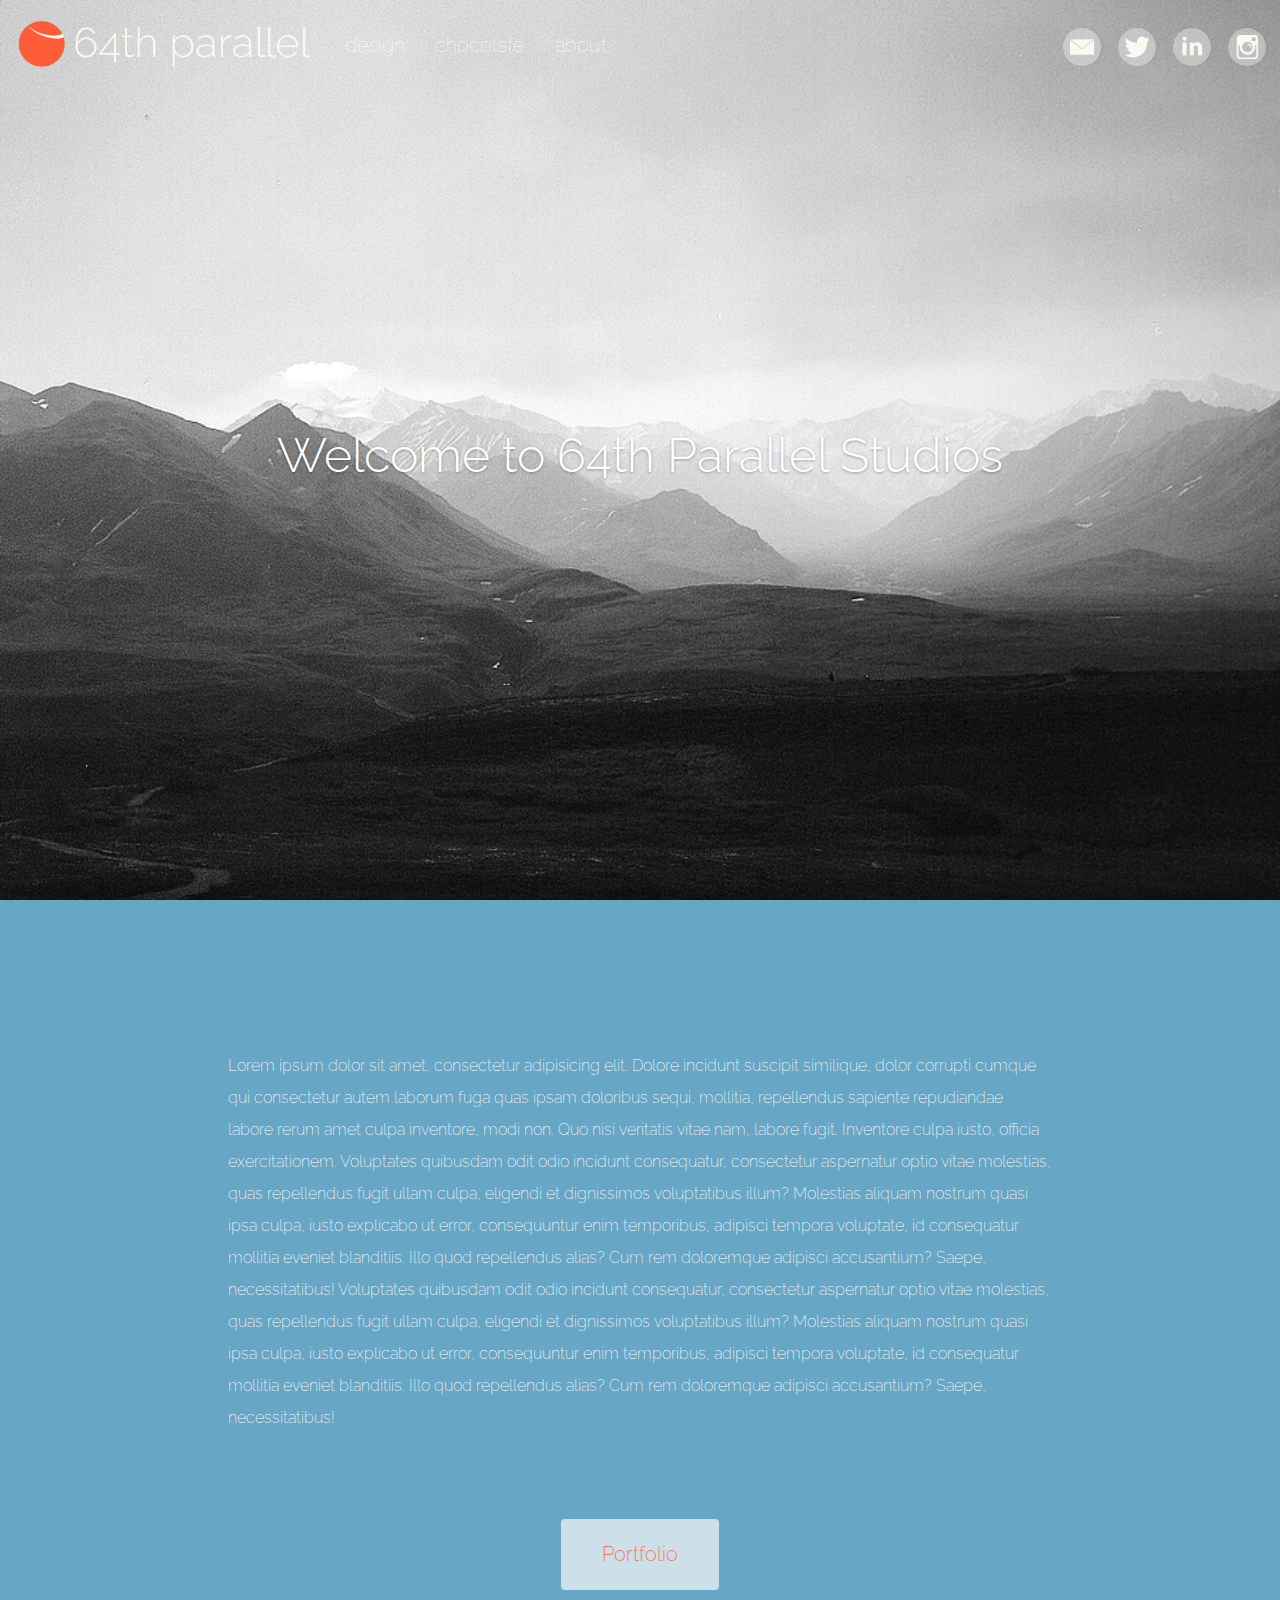
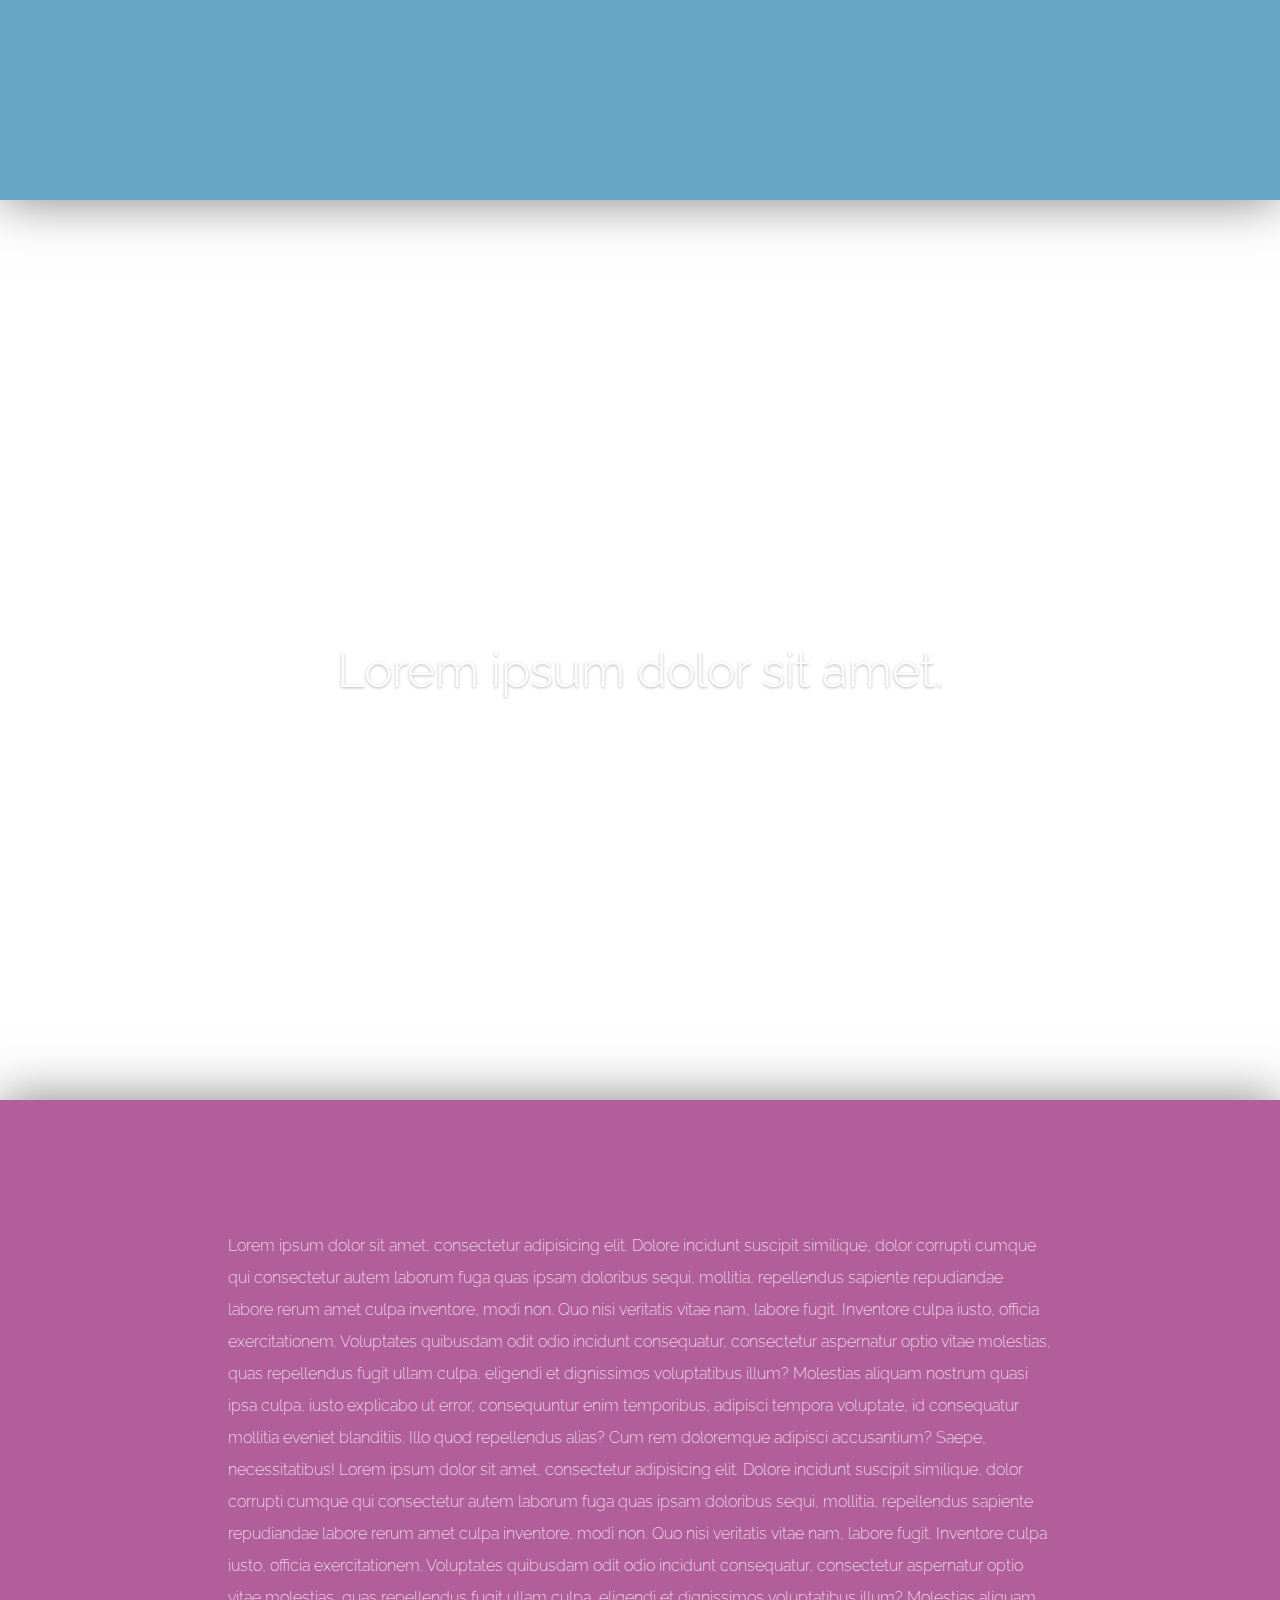
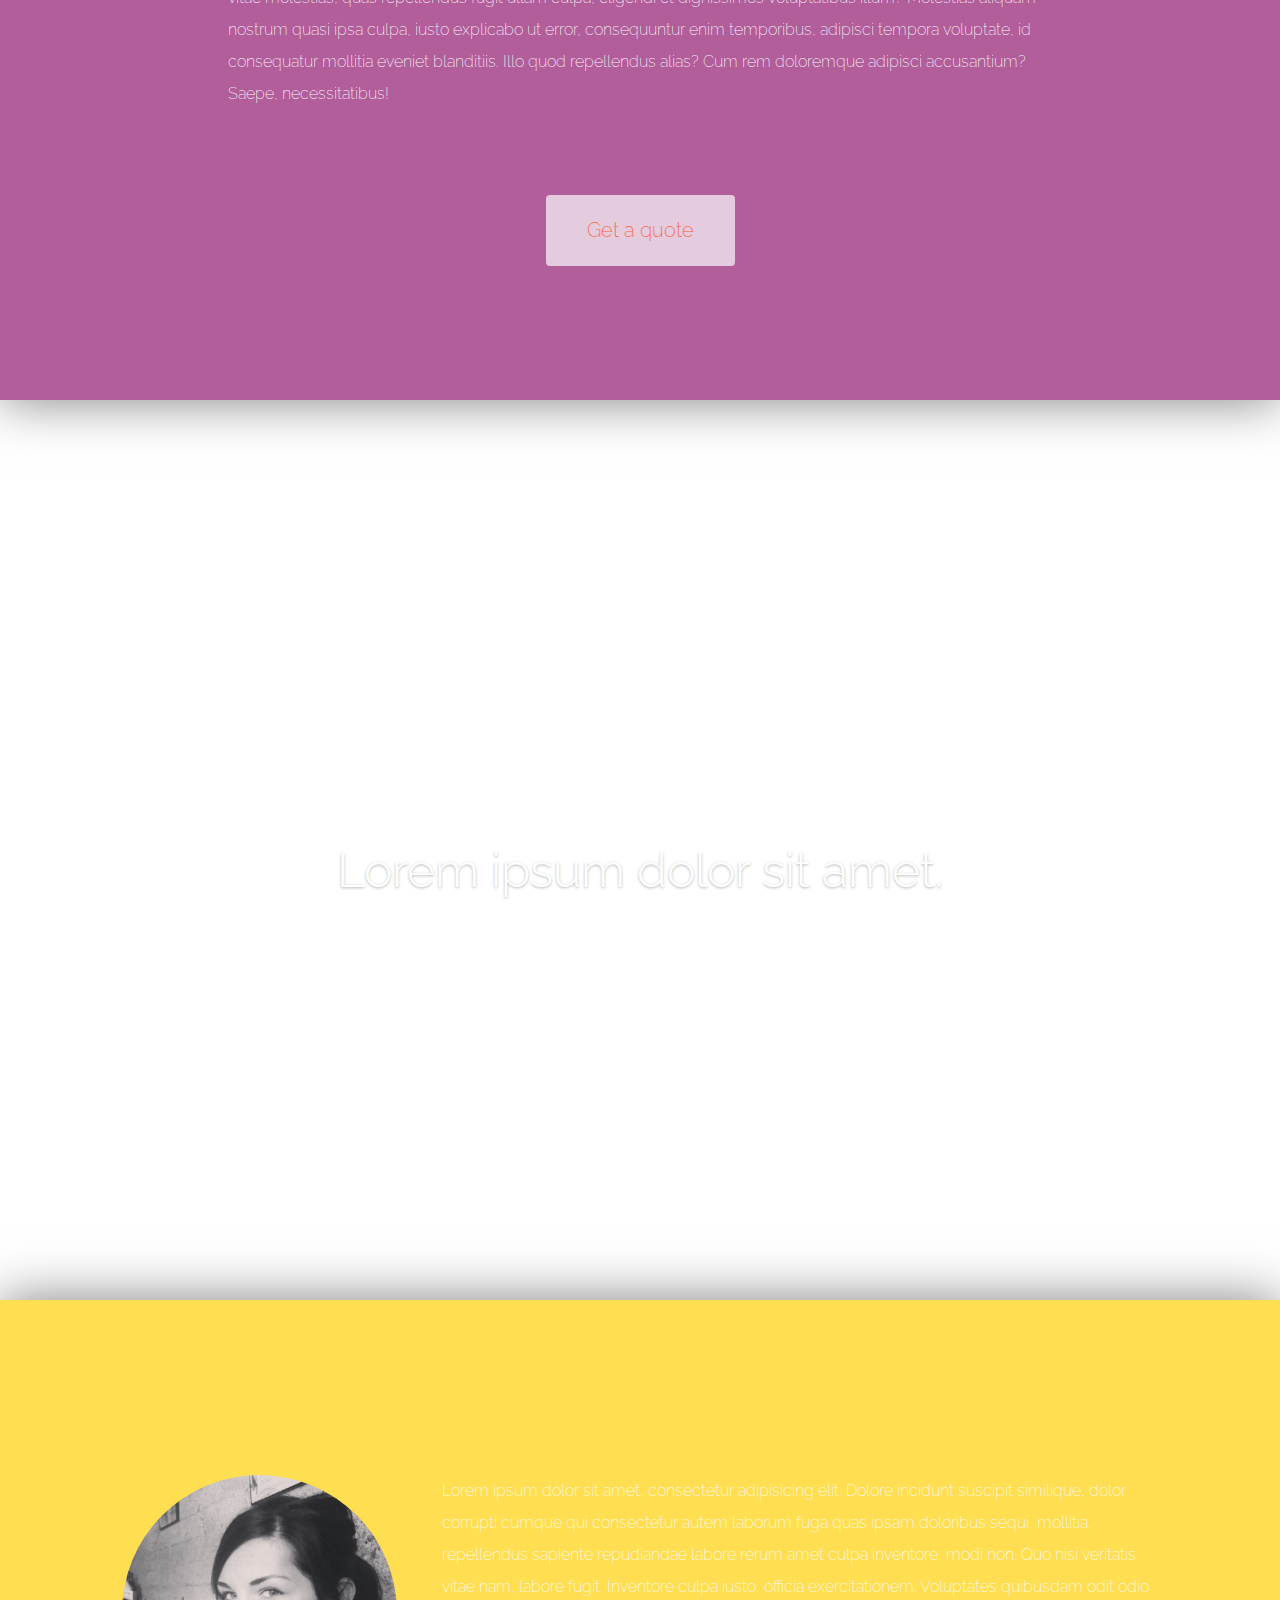
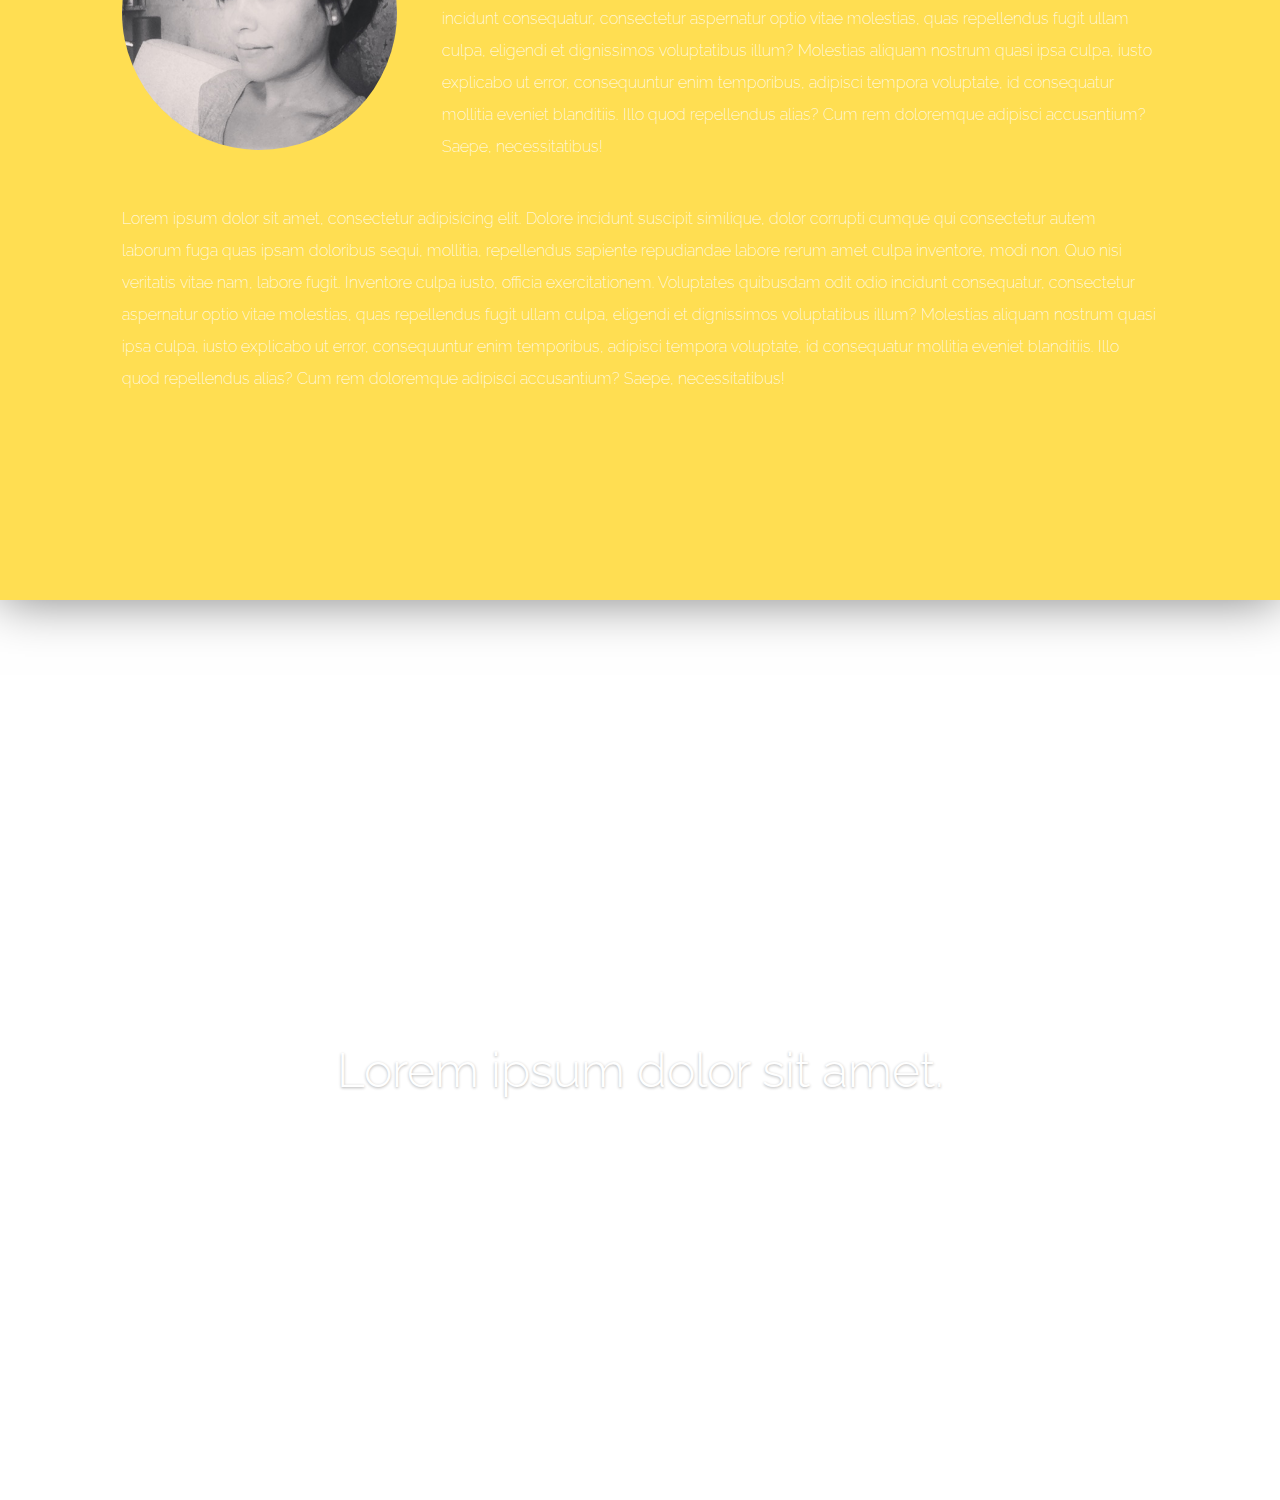
<file: index.html>
<!DOCTYPE html>
<html>
    <head>
        <!-- JQuery -->
        <script src="//code.jquery.com/jquery-1.11.0.min.js"></script>
        <script src="jquery.scrollTo.min.js"></script>

        <!-- Bootstrap -->
        <link rel="stylesheet" href="//netdna.bootstrapcdn.com/bootstrap/3.1.1/css/bootstrap.min.css">
        <link href="//netdna.bootstrapcdn.com/font-awesome/4.1.0/css/font-awesome.min.css" rel="stylesheet">
        <script src="//netdna.bootstrapcdn.com/bootstrap/3.1.1/js/bootstrap.min.js"></script>

        <!-- Google fonts -->
        <link rel="stylesheet" type="text/css" href="http://fonts.googleapis.com/css?family=Raleway:100,200,300,400,500,600">
        <link rel="stylesheet" type="text/css" href="http://fonts.googleapis.com/css?family=La+Belle+Aurore">

        <!-- Mine -->
        <script type="text/javascript" src="script.js"></script>
        <link href="style.css" rel="stylesheet">

        <!-- Favicon -->
        <link rel="shortcut icon" href="Images/64th-favicon.png">

        <title>64th Parallel</title>
    </head>


    <body>


        <!-- Navigation bar -->
        <div class="navbar navbar-fixed-top" role="navigation">
            <div class="container-fluid">
                <div class="navbar-header">
                    <button type="button" class="navbar-toggle" data-toggle="collapse" data-target="#target-nav">
                        <span class="sr-only">Toggle navigation</span>
                        <span class="icon-bar"></span>
                        <span class="icon-bar"></span>
                        <span class="icon-bar"></span>
                    </button>
                    <a class="navbar-brand brand" href="#home">
                        <img id="nav-logo" alt="64th Parallel logo" src="Images/64th-logo3.png">
                    </a>
                </div>
                <nav class="collapse navbar-collapse bs-navbar-collapse" role="navigation" id='target-nav'>
                    <ul class="nav navbar-nav navbar-nav" id="primary-nav">
                        <li class="primary-nav-item">
                            <a id='design-nav' href="#design">design</a>
                        </li>

                        <li class="primary-nav-item">
                            <a id='chocolate-nav' href="#chocolate">chocolate</a>
                        </li>

                        <li class="primary-nav-item">
                            <a id='about-nav' href="#about">about</a>
                        </li>

                    </ul>
                    <ul class="navbar-right" id="contact">
                        <li class="icon email">
                            <a href="mailto:brittany.burrows@gmail.com?Subject=Hello" target="_blank">
                                <img src="../Images/email-color.png" alt="email">
                            </a>
                        </li>

                        <li class="icon twitter">
                            <a href="http://www.twitter.com/drbrittany" target="_blank">
                                <img src="../Images/twitter-color.png" alt="Twitter">
                            </a>
                        </li>

                        <li class="icon linkedin">
                            <a href="http://www.linkedin.com/in/bburrows" target="_blank">
                                <img src="../Images/linkedin-color.png" alt="LinkedIn">
                            </a>
                        </li>

                        <li class="icon instagram">
                            <a href="http://www.instagram.com/bdigs" target="_blank">
                                <img src="../Images/instagram-color.png" alt="Instagram">
                            </a>
                        </li>
                    </ul>
                </nav>
            </div>
        </div>



        <!-- Main content -->

        <main class="main-content">

                <!-- Welcome -->
                <a name="home"></a>
                <div class="fixed-bg bg-1" id='home'>
                    <div class="intro">
                        <h1>Welcome to 64th Parallel Studios</h1>
                    </div>
                </div> <!-- fixed-bg -->

                <!-- Design intro -->
                <a name="design"></a>
                <div class="scrolling-bg color-2" id='design'>
                    <div class="container-fluid"> <!-- was 'container' -->
                        <div class="row">
                            <div class="col-md-8 col-md-offset-2">
                                <p id="design-text">
                                    Lorem ipsum dolor sit amet, consectetur adipisicing elit. Dolore incidunt suscipit similique, dolor corrupti cumque qui consectetur autem laborum fuga quas ipsam doloribus sequi, mollitia, repellendus sapiente repudiandae labore rerum amet culpa inventore, modi non. Quo nisi veritatis vitae nam, labore fugit. Inventore culpa iusto, officia exercitationem. Voluptates quibusdam odit odio incidunt consequatur, consectetur aspernatur optio vitae molestias, quas repellendus fugit ullam culpa, eligendi et dignissimos voluptatibus illum? Molestias aliquam nostrum quasi ipsa culpa, iusto explicabo ut error, consequuntur enim temporibus, adipisci tempora voluptate, id consequatur mollitia eveniet blanditiis. Illo quod repellendus alias? Cum rem doloremque adipisci accusantium? Saepe, necessitatibus! Voluptates quibusdam odit odio incidunt consequatur, consectetur aspernatur optio vitae molestias, quas repellendus fugit ullam culpa, eligendi et dignissimos voluptatibus illum? Molestias aliquam nostrum quasi ipsa culpa, iusto explicabo ut error, consequuntur enim temporibus, adipisci tempora voluptate, id consequatur mollitia eveniet blanditiis. Illo quod repellendus alias? Cum rem doloremque adipisci accusantium? Saepe, necessitatibus!
                                </p>
                            </div>
                        </div>
                        <div class="text-center">
                            
                            <a href="/portfolio">
                                <button type="button" class="btn" id="portfolio-btn">Portfolio</button>
                            </a>
                            
                        </div>
                    </div> <!-- container -->
                </div> <!-- scrolling-bg -->



                <!-- Design photo -->

                <div class="fixed-bg bg-2">
                    <h2>Lorem ipsum dolor sit amet.</h2>
                </div> <!-- fixed-bg -->




                <!-- Chocolate intro -->
                <a name="chocolate"></a>
                <div class="scrolling-bg color-3" id='chocolate'>
                    <div class="container-fluid"> <!-- was 'container' -->
                        <div class="row">
                            <div class="col-md-8 col-md-offset-2">
                                <p id="chocolate-text">
                                    Lorem ipsum dolor sit amet, consectetur adipisicing elit. Dolore incidunt suscipit similique, dolor corrupti cumque qui consectetur autem laborum fuga quas ipsam doloribus sequi, mollitia, repellendus sapiente repudiandae labore rerum amet culpa inventore, modi non. Quo nisi veritatis vitae nam, labore fugit. Inventore culpa iusto, officia exercitationem. Voluptates quibusdam odit odio incidunt consequatur, consectetur aspernatur optio vitae molestias, quas repellendus fugit ullam culpa, eligendi et dignissimos voluptatibus illum? Molestias aliquam nostrum quasi ipsa culpa, iusto explicabo ut error, consequuntur enim temporibus, adipisci tempora voluptate, id consequatur mollitia eveniet blanditiis. Illo quod repellendus alias? Cum rem doloremque adipisci accusantium? Saepe, necessitatibus!
                                    Lorem ipsum dolor sit amet, consectetur adipisicing elit. Dolore incidunt suscipit similique, dolor corrupti cumque qui consectetur autem laborum fuga quas ipsam doloribus sequi, mollitia, repellendus sapiente repudiandae labore rerum amet culpa inventore, modi non. Quo nisi veritatis vitae nam, labore fugit. Inventore culpa iusto, officia exercitationem. Voluptates quibusdam odit odio incidunt consequatur, consectetur aspernatur optio vitae molestias, quas repellendus fugit ullam culpa, eligendi et dignissimos voluptatibus illum? Molestias aliquam nostrum quasi ipsa culpa, iusto explicabo ut error, consequuntur enim temporibus, adipisci tempora voluptate, id consequatur mollitia eveniet blanditiis. Illo quod repellendus alias? Cum rem doloremque adipisci accusantium? Saepe, necessitatibus!
                                </p>
                            </div>
                        </div>
                        <div class="text-center">
        
                            <a href="mailto:brittany.burrows@gmail.com?Subject=Chocolate, please." target="_blank">
                                <button type="button" class="btn" id="chocolate-btn">Get a quote</button>
                            </a>
                            
                        </div>
                    </div> <!-- container -->
                </div> <!-- scrolling-bg -->



                <!-- Chocolate photo -->

                <div class="fixed-bg bg-3">
                    <h2>Lorem ipsum dolor sit amet.</h2>
                </div> <!-- fixed-bg -->



                <!-- About text -->
                <a name="about"></a>
                <div class="scrolling-bg color-1" id='about'>
                    <div class="container-fluid"> <!-- was 'container' -->
                        <div class="row" id="photo-bio">
                            <div class="col-md-1 col-md-offset-1">
                                <img src="Images/beb.JPG" alt="Photo of Brittany Burrows" class="img-circle" id="beb-photo">
                            </div>
                            <div class="col-md-7 col-md-offset-2" id="about-brittany">
                                <p id="about-text1">
                                    Lorem ipsum dolor sit amet, consectetur adipisicing elit. Dolore incidunt suscipit similique, dolor corrupti cumque qui consectetur autem laborum fuga quas ipsam doloribus sequi, mollitia, repellendus sapiente repudiandae labore rerum amet culpa inventore, modi non. Quo nisi veritatis vitae nam, labore fugit. Inventore culpa iusto, officia exercitationem. Voluptates quibusdam odit odio incidunt consequatur, consectetur aspernatur optio vitae molestias, quas repellendus fugit ullam culpa, eligendi et dignissimos voluptatibus illum? Molestias aliquam nostrum quasi ipsa culpa, iusto explicabo ut error, consequuntur enim temporibus, adipisci tempora voluptate, id consequatur mollitia eveniet blanditiis. Illo quod repellendus alias? Cum rem doloremque adipisci accusantium? Saepe, necessitatibus!
                                </p>
                            </div>
                        </div>
                        <div class="row">
                            <div class="col-md-10 col-md-offset-1">
                                <p id="about-text2">
                                    Lorem ipsum dolor sit amet, consectetur adipisicing elit. Dolore incidunt suscipit similique, dolor corrupti cumque qui consectetur autem laborum fuga quas ipsam doloribus sequi, mollitia, repellendus sapiente repudiandae labore rerum amet culpa inventore, modi non. Quo nisi veritatis vitae nam, labore fugit. Inventore culpa iusto, officia exercitationem. Voluptates quibusdam odit odio incidunt consequatur, consectetur aspernatur optio vitae molestias, quas repellendus fugit ullam culpa, eligendi et dignissimos voluptatibus illum? Molestias aliquam nostrum quasi ipsa culpa, iusto explicabo ut error, consequuntur enim temporibus, adipisci tempora voluptate, id consequatur mollitia eveniet blanditiis. Illo quod repellendus alias? Cum rem doloremque adipisci accusantium? Saepe, necessitatibus!
                                </p>
                            </div>
                        </div>
                    </div> <!-- container -->
                </div> <!-- scrolling-bg -->


            <!-- Final photo -->

            <div class="fixed-bg bg-4">
                <h2>Lorem ipsum dolor sit amet.</h2>
            </div> <!-- fixed-bg -->
        </main> <!-- main-content -->
    </body>

</html>
</file>
<file: style.css>
/* ---Navigation bar styling--- */



/* Logo */

#nav-logo {
  max-width: 300px;
  margin-top: 4px
}





/* Center: Primary nav */

#primary-nav {
  margin-top: 20px
}

#primary-nav li {
  font-size: 20px;
  font-weight: 200;
}

#primary-nav a {
  color: #FFFFFF;
}

.primary-nav-item a:hover {
  color: #FC5D38!important;
  text-decoration: none!important;
  background: transparent!important;
}

#target-nav ul li a.select {
  color: #FC5D38!important;
  text-decoration: none!important;
  background: transparent!important;
}



/* Contact icons */

#contact {
  margin-top: 28px;
}

.icon {
  	display: inline-block;
  	height: 38px;
  	width: 38px;
  	border-radius: 19px;
  	background-color: rgba(255, 255, 255, 0.35);
  	background-size: 38px 38px;
  	margin-right: 14px;
    background-position: center;
  	overflow: hidden;
  	box-shadow: 1px 0 3px rgba(0, 0, 0, 0.05);
  	-webkit-transition: all 200ms ease-in-out;
  	-moz-transition: all 200ms ease-in-out;
  	-o-transition: all 200ms ease-in-out;
  	transition: all 200ms ease-in-out;
}


.icon:hover {
  background-color: white;
  text-decoration: none;
  -webkit-transform: rotate(360deg);
  -moz-transform: rotate(360deg);
  -ms-transform: rotate(360deg);
  -o-transform: rotate(360deg);
  transform: rotate(360deg);
}


.icon:hover a {
  opacity: 1;
  text-decoration: none;
}


.icon a {
  display: block;
  height: 38px;
  width: 38px;
  opacity: 0;
  color: rgba(255, 255, 255, 0);
  text-decoration: none;
  -webkit-transition: all 100ms ease-in-out;
  -moz-transition: all 100ms ease-in-out;
  -o-transition: all 100ms ease-in-out;
  transition: all 100ms ease-in-out;
}

.icon img {
  height: 38px;
  width: 38px;
}

.email {
  background-image: url(../Images/email.png);
}

.twitter {
  background-image: url(../Images/twitter.png);
}

.linkedin {
  background-image: url(../Images/linkedin.png);

}

.instagram {
  background-image: url(../Images/instagram.png);
}










/* ---Main content-- */



/* -------------------------------- 

Primary style

-------------------------------- */

html * {
  font-family: 'Raleway';
  font-weight: 100;
  font-size: 100%;
}


body, html {
  /* important */
  height: 100%;
}

a {
  color: #FC5D38;
  text-decoration: none;
}





/* -------------------------------- 

Design

-------------------------------- */

#design-text {
  font-size: 16px;
  font-weight: 200;
  color: rgba(255,255,255,.95);
  margin-top: 50px;
}

#portfolio-btn {
  margin-top: 75px;
  padding: 20px 40px 20px 40px;
  font-size: 20px;
  font-weight: 200;
  color: #FC5D38;
  background-color: rgba(250,250,250,.7);
}



/* -------------------------------- 

Chocolate

-------------------------------- */

#chocolate-text {
  font-size: 16px;
  font-weight: 200;
  color: rgba(255,255,255,.95);
  margin-top: 30px;
}

#chocolate-btn {
  margin-top: 75px;
  padding: 20px 40px 20px 40px;
  font-size: 20px;
  font-weight: 200;
  color: #FC5D38;
  background-color: rgba(250,250,250,.7);
}




/* -------------------------------- 

About

-------------------------------- */

#photo-bio {
  margin-top: 75px;
}

#beb-photo {
  max-width: 275px;
}

#about-text1 {
  font-size: 16px;
  font-weight: 200;
  color: rgba(255,255,255,.95);
}

#about-text2 {
  font-size: 16px;
  font-weight: 200;
  color: rgba(255,255,255,.95);
  margin-top: 30px;
}









/* -------------------------------- 

Modules - reusable parts of our design

-------------------------------- */
.container {
  /* this class is used to give a max-width to the element it is applied to, and center it horizontally when it reaches that max-width */
  width: 90%;
  max-width: 768px;
  margin: 0 auto;
}
.container::after {
  /* clearfix */
  content: '';
  display: table;
  clear: both;
}


/* -------------------------------- 

xnugget info 

-------------------------------- */
.nugget-info {
  display: inline-block;
  padding: 1em 1.4em 1em;
  margin-top: 20px;
  background: #b4d7a8;
  font-size: 14px;
  font-size: 0.875rem;
  border-radius: .25em;
  color: #3d3536;
  box-shadow: 0 0 10px rgba(0, 0, 0, 0.2), inset 0 1px 0 rgba(255, 255, 255, 0.3);
}

.nugget-info .nugget-info-arrow {
  fill: #3d3536;
}

.nugget-info span {
  vertical-align: middle;
  display: inline-block;
}

.nugget-info span svg {
  display: block;
}

.no-touch .nugget-info:hover {
  background: #99a478;
}

/* -------------------------------- 

Main components 

-------------------------------- */
  

.main-content {
  /* you need to assign a min-height to the main content so that the children can inherit it*/
  height: 100%;
  position: relative;
  z-index: 1;
}

.intro {
  position: absolute;
  left: 50%;
  top: 50%;
  bottom: auto;
  right: auto;
  -webkit-transform: translateX(-50%) translateY(-50%);
  -moz-transform: translateX(-50%) translateY(-50%);
  -ms-transform: translateX(-50%) translateY(-50%);
  -o-transform: translateX(-50%) translateY(-50%);
  transform: translateX(-50%) translateY(-50%);
  text-align: center;
  width: 90%;
  max-width: 1170px;
}

.fixed-bg {
  position: relative;
  min-height: 100%;
  background-size: cover;
  background-repeat: no-repeat;
  background-position: center center;
  z-index: 1;
}
.fixed-bg h1, .fixed-bg h2 {
  text-align: center;
  font-size: 30px;
  font-size: 1.875rem;
  text-shadow: 0 1px 3px rgba(0, 0, 0, 0.3);
  color: white;
}
.fixed-bg h2 {
  position: absolute;
  left: 50%;
  top: 50%;
  bottom: auto;
  right: auto;
  -webkit-transform: translateX(-50%) translateY(-50%);
  -moz-transform: translateX(-50%) translateY(-50%);
  -ms-transform: translateX(-50%) translateY(-50%);
  -o-transform: translateX(-50%) translateY(-50%);
  transform: translateX(-50%) translateY(-50%);
  width: 90%;
  max-width: 1170px;
}
.fixed-bg.bg-1 {
  background-image: url("Images/denali.jpg");
}
.fixed-bg.bg-2 {
  background-image: url("Images/ghostranch.jpg");
}
.fixed-bg.bg-3 {
  background-image: url("Images/truffles-vib.jpg");
}
.fixed-bg.bg-4 {
  background-image: url("Images/cow-close.jpg");
}
@media only screen and (min-width: 768px) {
  .fixed-bg h1, .fixed-bg h2 {
    font-size: 36px;
  }
}
@media only screen and (min-width: 1170px) {
  .fixed-bg {
    background-attachment: fixed;
  }
  .fixed-bg h1, .fixed-bg h2 {
    font-size: 48px;
    font-weight: 300;
  }
}

.scrolling-bg {
  position: relative;
  min-height: 100%;
  padding: 4em 0;
  line-height: 1.6;
  box-shadow: 0 0 50px rgba(0, 0, 0, 0.5);
  z-index: 2;
}
.scrolling-bg.color-1 {
  /*background-color: #FFD008;*/
  background-color: rgba(255,208,8,.7);
  color: #a6989a;
}
.scrolling-bg.color-2 {
  /*background-color: #569CBE;*/
  background-color: rgba(86,156,190,.9);
  color: #3d3536;
}
.scrolling-bg.color-3 {
  /*background-color: #A84D90;*/
  background-color: rgba(168,77,144,.9);
  color: #3d3536;
}
@media only screen and (min-width: 768px) {
  .scrolling-bg {
    padding: 8em 0;
    font-size: 20px;
    font-size: 1.25rem;
    line-height: 2;
    font-weight: 300;
  }
}
</file>
